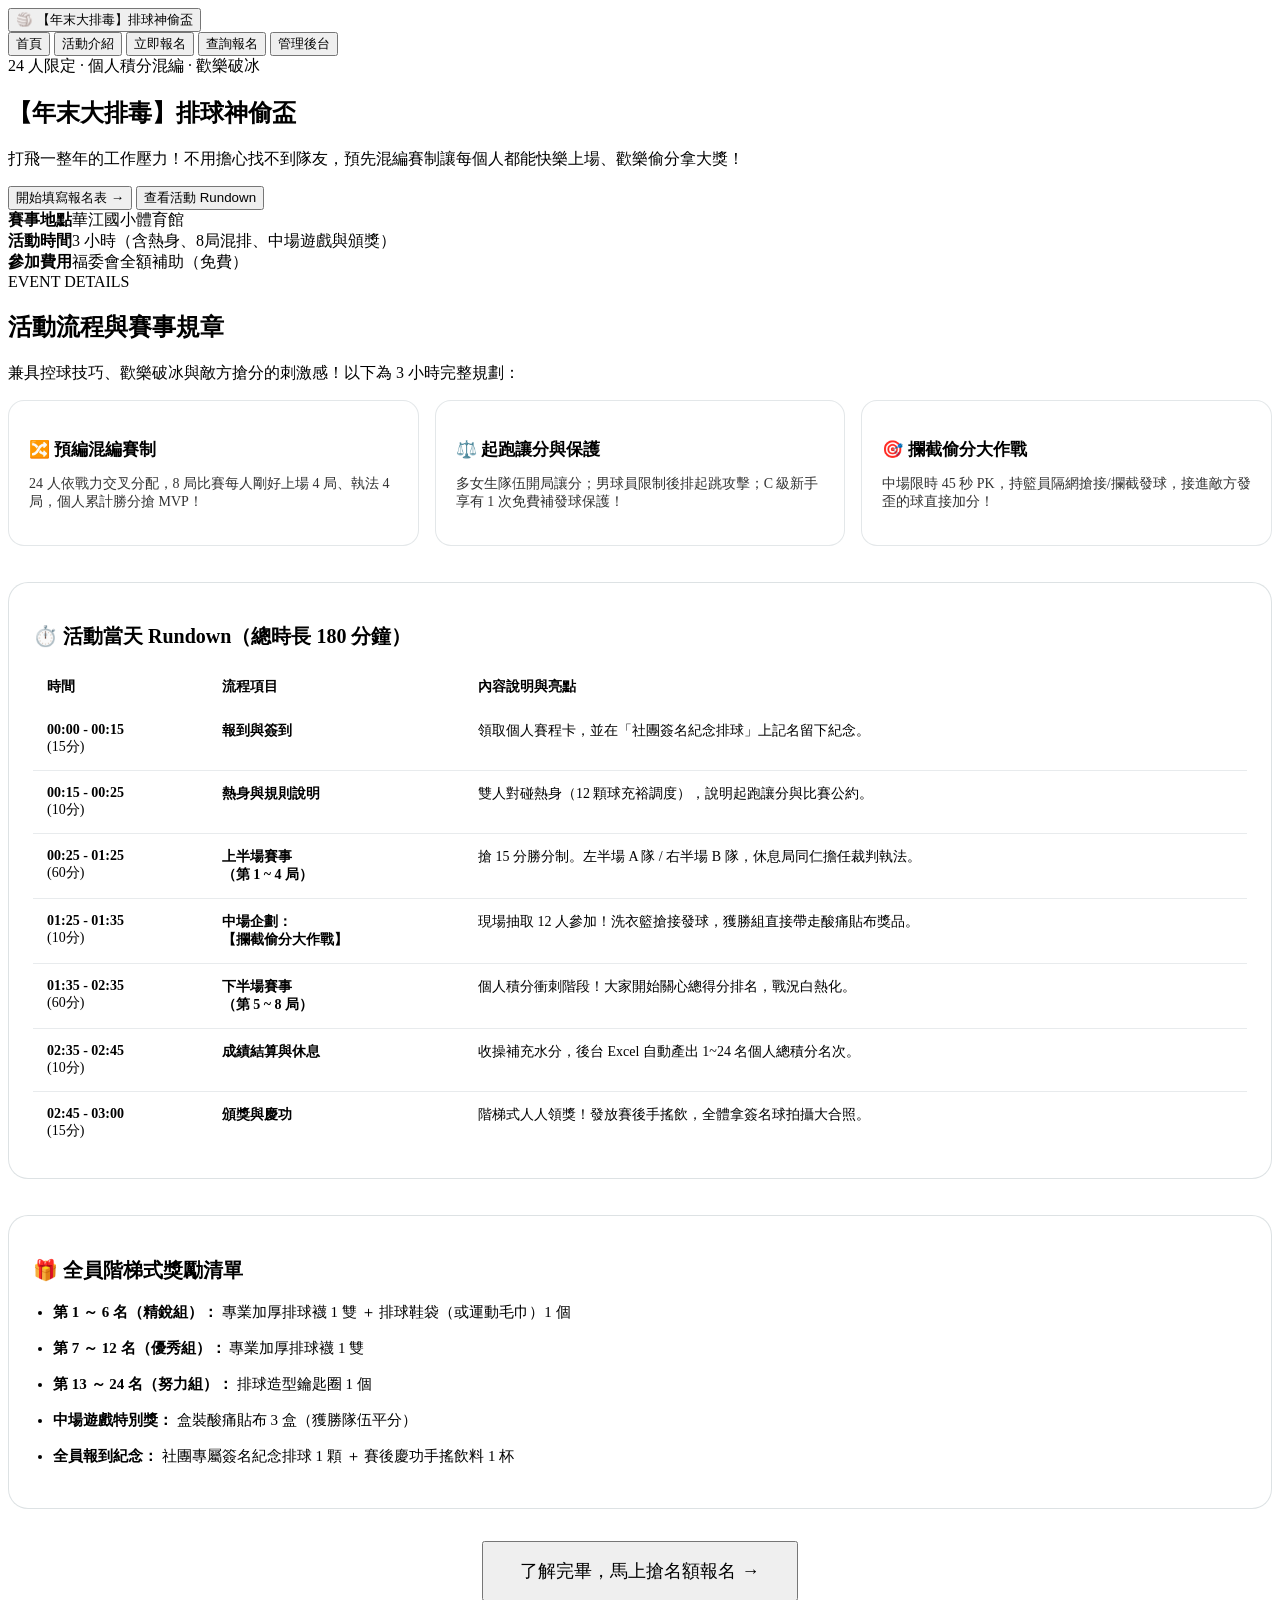
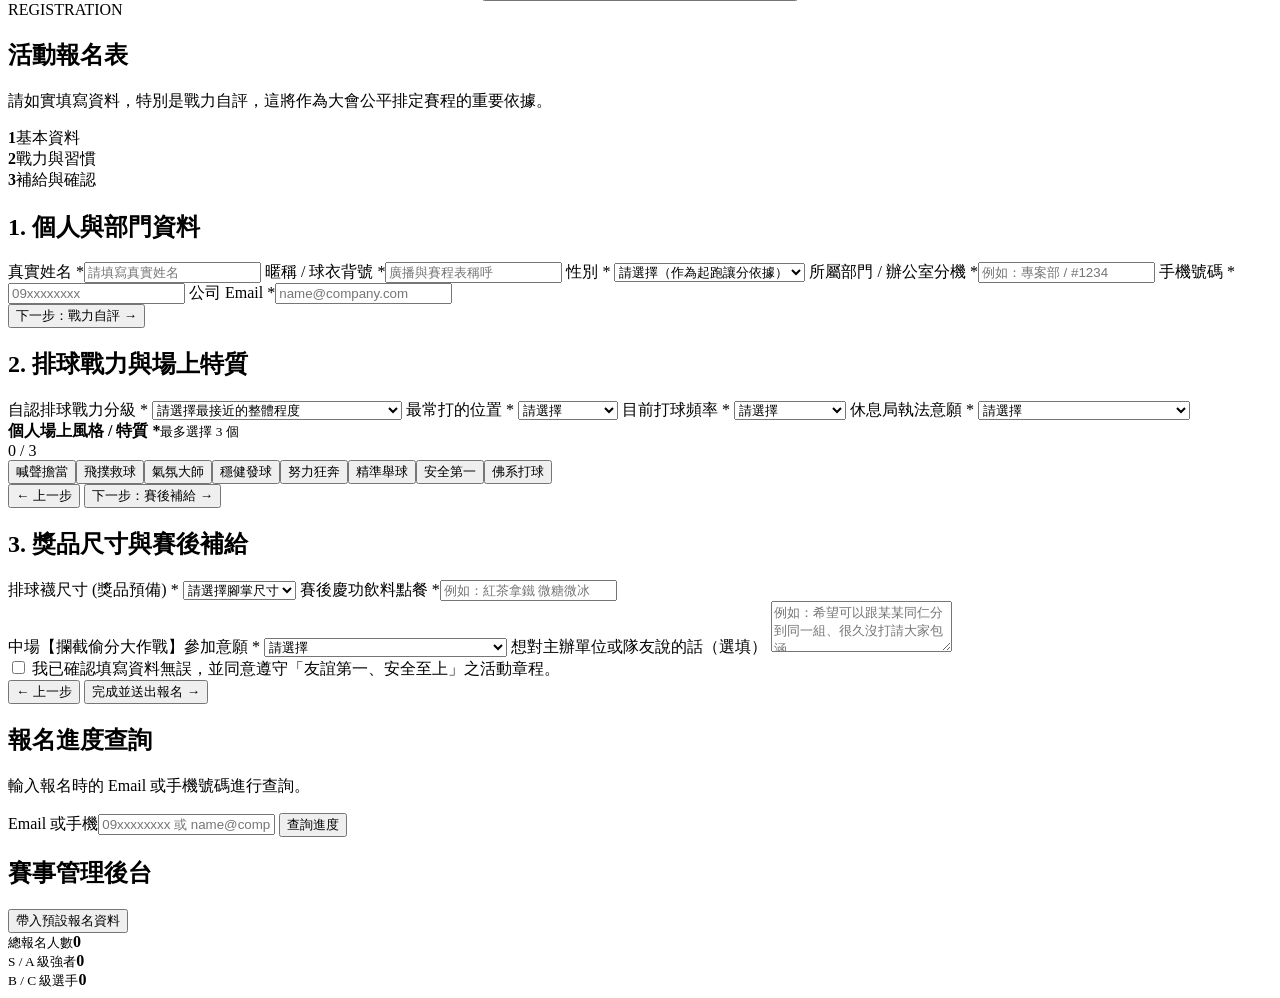
<file: index.html>
<!doctype html>
<html lang="zh-Hant">
<head>
  <meta charset="utf-8" />
  <meta name="viewport" content="width=device-width, initial-scale=1" />
  <title>【年末大排毒】排球神偷盃｜個人積分大亂鬥報名</title>
  <link rel="stylesheet" href="styles.css" />
</head>
<body>
  <header class="topbar">
    <button class="brand" data-go="home">
      <span>🏐 【年末大排毒】排球神偷盃</span>
    </button>
    <nav class="mainnav">
      <button data-go="home">首頁</button>
      <button data-go="about">活動介紹</button>
      <button data-go="register">立即報名</button>
      <button data-go="status">查詢報名</button>
      <button class="nav-admin" data-go="admin">管理後台</button>
    </nav>
  </header>

  <main>
    <!-- 1. 首頁 Landing -->
    <section id="home" class="page active">
      <div class="wrap hero-practical-grid">
        <div class="hero-copy practical-copy">
          <div class="kicker">24 人限定 · 個人積分混編 · 歡樂破冰</div>
          <h1>【年末大排毒】排球神偷盃</h1>
          <p class="practical-lead">打飛一整年的工作壓力！不用擔心找不到隊友，預先混編賽制讓每個人都能快樂上場、歡樂偷分拿大獎！</p>
          <div class="hero-actions">
            <button class="btn primary" data-go="register">開始填寫報名表 →</button>
            <button class="btn ghost" data-go="about">查看活動 Rundown</button>
          </div>
          <div class="practical-points">
            <div><b>賽事地點</b><span>華江國小體育館</span></div>
            <div><b>活動時間</b><span>3 小時（含熱身、8局混排、中場遊戲與頒獎）</span></div>
            <div><b>參加費用</b><span>福委會全額補助（免費）</span></div>
          </div>
        </div>
      </div>
    </section>

    <!-- 2. 活動介紹與 Rundown 分頁 -->
    <section id="about" class="page">
      <div class="wrap narrow page-pad">
        <div class="page-heading">
          <span>EVENT DETAILS</span>
          <h1>活動流程與賽事規章</h1>
          <p>兼具控球技巧、歡樂破冰與敵方搶分的刺激感！以下為 3 小時完整規劃：</p>
        </div>

        <!-- 3 大特色亮點 -->
        <div class="feature-grid">
          <div class="feature-card">
            <h3>🔀 預編混編賽制</h3>
            <p>24 人依戰力交叉分配，8 局比賽每人剛好上場 4 局、執法 4 局，個人累計勝分搶 MVP！</p>
          </div>
          <div class="feature-card">
            <h3>⚖️ 起跑讓分與保護</h3>
            <p>多女生隊伍開局讓分；男球員限制後排起跳攻擊；C 級新手享有 1 次免費補發球保護！</p>
          </div>
          <div class="feature-card">
            <h3>🎯 攔截偷分大作戰</h3>
            <p>中場限時 45 秒 PK，持籃員隔網搶接/攔截發球，接進敵方發歪的球直接加分！</p>
          </div>
        </div>

        <!-- 時間表 Rundown -->
        <div class="about-block">
          <h2>⏱️ 活動當天 Rundown（總時長 180 分鐘）</h2>
          <div class="table-responsive">
            <table class="rundown-table">
              <thead>
                <tr>
                  <th>時間</th>
                  <th>流程項目</th>
                  <th>內容說明與亮點</th>
                </tr>
              </thead>
              <tbody>
                <tr>
                  <td><b>00:00 - 00:15</b><br>(15分)</td>
                  <td><b>報到與簽到</b></td>
                  <td>領取個人賽程卡，並在「社團簽名紀念排球」上記名留下紀念。</td>
                </tr>
                <tr>
                  <td><b>00:15 - 00:25</b><br>(10分)</td>
                  <td><b>熱身與規則說明</b></td>
                  <td>雙人對碰熱身（12 顆球充裕調度），說明起跑讓分與比賽公約。</td>
                </tr>
                <tr>
                  <td><b>00:25 - 01:25</b><br>(60分)</td>
                  <td><b>上半場賽事<br>（第 1 ~ 4 局）</b></td>
                  <td>搶 15 分勝分制。左半場 A 隊 / 右半場 B 隊，休息局同仁擔任裁判執法。</td>
                </tr>
                <tr>
                  <td><b>01:25 - 01:35</b><br>(10分)</td>
                  <td><b>中場企劃：<br>【攔截偷分大作戰】</b></td>
                  <td>現場抽取 12 人參加！洗衣籃搶接發球，獲勝組直接帶走酸痛貼布獎品。</td>
                </tr>
                <tr>
                  <td><b>01:35 - 02:35</b><br>(60分)</td>
                  <td><b>下半場賽事<br>（第 5 ~ 8 局）</b></td>
                  <td>個人積分衝刺階段！大家開始關心總得分排名，戰況白熱化。</td>
                </tr>
                <tr>
                  <td><b>02:35 - 02:45</b><br>(10分)</td>
                  <td><b>成績結算與休息</b></td>
                  <td>收操補充水分，後台 Excel 自動產出 1~24 名個人總積分名次。</td>
                </tr>
                <tr>
                  <td><b>02:45 - 03:00</b><br>(15分)</td>
                  <td><b>頒獎與慶功</b></td>
                  <td>階梯式人人領獎！發放賽後手搖飲，全體拿簽名球拍攝大合照。</td>
                </tr>
              </tbody>
            </table>
          </div>
        </div>

        <!-- 獎勵機制 -->
        <div class="about-block">
          <h2>🎁 全員階梯式獎勵清單</h2>
          <ul class="reward-list">
            <li><b>第 1 ～ 6 名（精銳組）：</b> 專業加厚排球襪 1 雙 ＋ 排球鞋袋（或運動毛巾）1 個</li>
            <li><b>第 7 ～ 12 名（優秀組）：</b> 專業加厚排球襪 1 雙</li>
            <li><b>第 13 ～ 24 名（努力組）：</b> 排球造型鑰匙圈 1 個</li>
            <li><b>中場遊戲特別獎：</b> 盒裝酸痛貼布 3 盒（獲勝隊伍平分）</li>
            <li><b>全員報到紀念：</b> 社團專屬簽名紀念排球 1 顆 ＋ 賽後慶功手搖飲料 1 杯</li>
          </ul>
        </div>

        <div class="form-actions center-actions">
          <button class="btn primary lg" data-go="register">了解完畢，馬上搶名額報名 →</button>
        </div>
      </div>
    </section>

    <!-- 3. 報名表單 -->
    <section id="register" class="page">
      <div class="wrap narrow page-pad">
        <div class="page-heading">
          <span>REGISTRATION</span>
          <h1>活動報名表</h1>
          <p>請如實填寫資料，特別是戰力自評，這將作為大會公平排定賽程的重要依據。</p>
        </div>

        <div class="progress">
          <div class="active"><b>1</b><span>基本資料</span></div>
          <div><b>2</b><span>戰力與習慣</span></div>
          <div><b>3</b><span>補給與確認</span></div>
        </div>

        <form id="registrationForm" class="form-shell">
          <!-- Step 1 -->
          <section class="form-step show" data-step="1">
            <div class="form-title"><h2>1. 個人與部門資料</h2></div>
            <div class="form-grid two">
              <label>真實姓名 *<input required name="name" placeholder="請填寫真實姓名" /></label>
              <label>暱稱 / 球衣背號 *<input required name="nickname" placeholder="廣播與賽程表稱呼" /></label>
              <label>性別 *
                <select required name="gender">
                  <option value="">請選擇（作為起跑讓分依據）</option>
                  <option>男</option><option>女</option>
                </select>
              </label>
              <label>所屬部門 / 辦公室分機 *<input required name="department" placeholder="例如：專案部 / #1234" /></label>
              <label>手機號碼 *<input required name="phone" placeholder="09xxxxxxxx" pattern="09[0-9]{8}" /></label>
              <label>公司 Email *<input required type="email" name="email" placeholder="name@company.com" /></label>
            </div>
            <div class="form-actions end">
              <button class="btn primary next" type="button">下一步：戰力自評 →</button>
            </div>
          </section>

          <!-- Step 2 -->
          <section class="form-step" data-step="2">
            <div class="form-title"><h2>2. 排球戰力與場上特質</h2></div>
            <div class="form-grid two">
              <label>自認排球戰力分級 *
                <select required name="level" id="levelSelect">
                  <option value="">請選擇最接近的整體程度</option>
                  <option value="S">S｜公開組 / 校隊強者（前排限制扣球）</option>
                  <option value="A">A｜系隊熟手 / 觀念清晰控球穩</option>
                  <option value="B">B｜歡樂組 / 具備基本對碰能力</option>
                  <option value="C">C｜初學者 / 新手（享有發球保護）</option>
                </select>
              </label>
              <label>最常打的位置 *
                <select required name="position">
                  <option value="">請選擇</option>
                  <option>主攻</option><option>副攻</option><option>舉球</option>
                  <option>自由球員</option><option>沒有固定位置</option>
                </select>
              </label>
              <label>目前打球頻率 *
                <select required name="frequency">
                  <option value="">請選擇</option>
                  <option>每週 2 次以上</option><option>每週約 1 次</option>
                  <option>每月 1–3 次</option><option>偶爾 / 很久沒打</option>
                </select>
              </label>
              <label>休息局執法意願 *
                <select required name="referee">
                  <option value="">請選擇</option>
                  <option>沒問題，願意擔任主審/線審/記分</option>
                  <option>聽從大會安排</option>
                </select>
              </label>
            </div>

            <div class="tag-question" data-tag-picker="traits" data-min="1" data-max="3">
              <div class="tag-question-head">
                <div><b>個人場上風格 / 特質 *</b><small>最多選擇 3 個</small></div>
                <span class="tag-count">0 / 3</span>
              </div>
              <div class="tag-options" data-options></div>
              <input type="hidden" name="traits" data-tag-value />
              <div class="tag-error" data-tag-error></div>
            </div>

            <div class="form-actions">
              <button class="btn ghost prev" type="button">← 上一步</button>
              <button class="btn primary next" type="button">下一步：賽後補給 →</button>
            </div>
          </section>

          <!-- Step 3 -->
          <section class="form-step" data-step="3">
            <div class="form-title"><h2>3. 獎品尺寸與賽後補給</h2></div>
            <div class="form-grid two">
              <label>排球襪尺寸 (獎品預備) *
                <select required name="sockSize">
                  <option value="">請選擇腳掌尺寸</option>
                  <option>S (22 - 24 cm)</option>
                  <option>M (25 - 27 cm)</option>
                  <option>L (28 - 30 cm)</option>
                </select>
              </label>
              <label>賽後慶功飲料點餐 *<input required name="drink" placeholder="例如：紅茶拿鐵 微糖微冰" /></label>
            </div>

            <div class="form-grid">
              <label>中場【攔截偷分大作戰】參加意願 *
                <select required name="miniGame">
                  <option value="">請選擇</option>
                  <option>超想上去！我想體驗拿籃子飛撲撈球！</option>
                  <option>在場邊喝水幫大家加油、遞球就好</option>
                </select>
              </label>
              <label>想對主辦單位或隊友說的話（選填）
                <textarea name="organizerNote" rows="3" placeholder="例如：希望可以跟某某同仁分到同一組、很久沒打請大家包涵..."></textarea>
              </label>
            </div>

            <div class="consent-panel">
              <label class="checkbox">
                <input required type="checkbox" name="policyAccepted" /> 我已確認填寫資料無誤，並同意遵守「友誼第一、安全至上」之活動章程。
              </label>
            </div>

            <div class="form-actions">
              <button class="btn ghost prev" type="button">← 上一步</button>
              <button class="btn primary" type="submit">完成並送出報名 →</button>
            </div>
          </section>
        </form>
      </div>
    </section>

    <!-- 4. 查詢頁面 -->
    <section id="status" class="page">
      <div class="wrap narrow page-pad">
        <div class="page-heading">
          <h1>報名進度查詢</h1>
          <p>輸入報名時的 Email 或手機號碼進行查詢。</p>
        </div>
        <div class="status-search card-shell">
          <label>Email 或手機<input id="statusKey" placeholder="09xxxxxxxx 或 name@company.com" /></label>
          <button class="btn primary" id="statusBtn">查詢進度</button>
        </div>
        <div id="statusResult" class="status-panel hidden"></div>
      </div>
    </section>

    <!-- 5. 後台管理 -->
    <section id="admin" class="page admin-page">
      <div class="wrap wide page-pad">
        <div class="admin-heading">
          <h1>賽事管理後台</h1>
          <button id="seedDemo" class="btn ghost">帶入預設報名資料</button>
        </div>
        <div class="kpi-grid">
          <div><small>總報名人數</small><strong id="kpiTotal">0</strong></div>
          <div><small>S / A 級強者</small><strong id="kpiHigh">0</strong></div>
          <div><small>B / C 級選手</small><strong id="kpiLow">0</strong></div>
        </div>
        <div class="admin-content" id="admin-review"></div>
      </div>
    </section>
  </main>

  <script src="app.js"></script>
</body>
</html>
</file>
<file: styles.css>
/* 活動介紹專用樣式 */
.feature-grid { display: grid; grid-template-columns: repeat(3, 1fr); gap: 16px; margin-bottom: 32px; }
.feature-card { background: #fff; padding: 20px; border-radius: 16px; border: 1px solid rgba(31,60,77,0.12); }
.feature-card h3 { font-size: 17px; margin-bottom: 8px; color: var(--navy); }
.feature-card p { font-size: 14px; opacity: 0.8; }

.about-block { margin-top: 36px; background: rgba(255,255,255,0.7); padding: 24px; border-radius: 20px; border: 1px solid rgba(31,60,77,0.15); }
.about-block h2 { font-size: 20px; margin-bottom: 16px; color: var(--navy); }

/* Rundown 表格 */
.table-responsive { overflow-x: auto; }
.rundown-table { width: 100%; border-collapse: collapse; text-align: left; font-size: 14px; }
.rundown-table th { background: var(--sand); padding: 12px 14px; font-weight: 800; color: var(--navy); }
.rundown-table td { padding: 14px; border-bottom: 1px solid rgba(31,60,77,0.1); vertical-align: top; }
.rundown-table tr:last-child td { border-bottom: none; }

/* 獎勵清單 */
.reward-list { padding-left: 20px; display: grid; gap: 12px; }
.reward-list li { font-size: 15px; line-height: 1.6; }

.center-actions { display: flex; justify-content: center; margin-top: 32px; }
.btn.lg { padding: 16px 36px; font-size: 18px; }

@media (max-width: 650px) {
  .feature-grid { grid-template-columns: 1fr; }
  .rundown-table th, .rundown-table td { padding: 10px 8px; font-size: 13px; }
  .btn.lg { width: 100%; font-size: 16px; }
}
</file>
